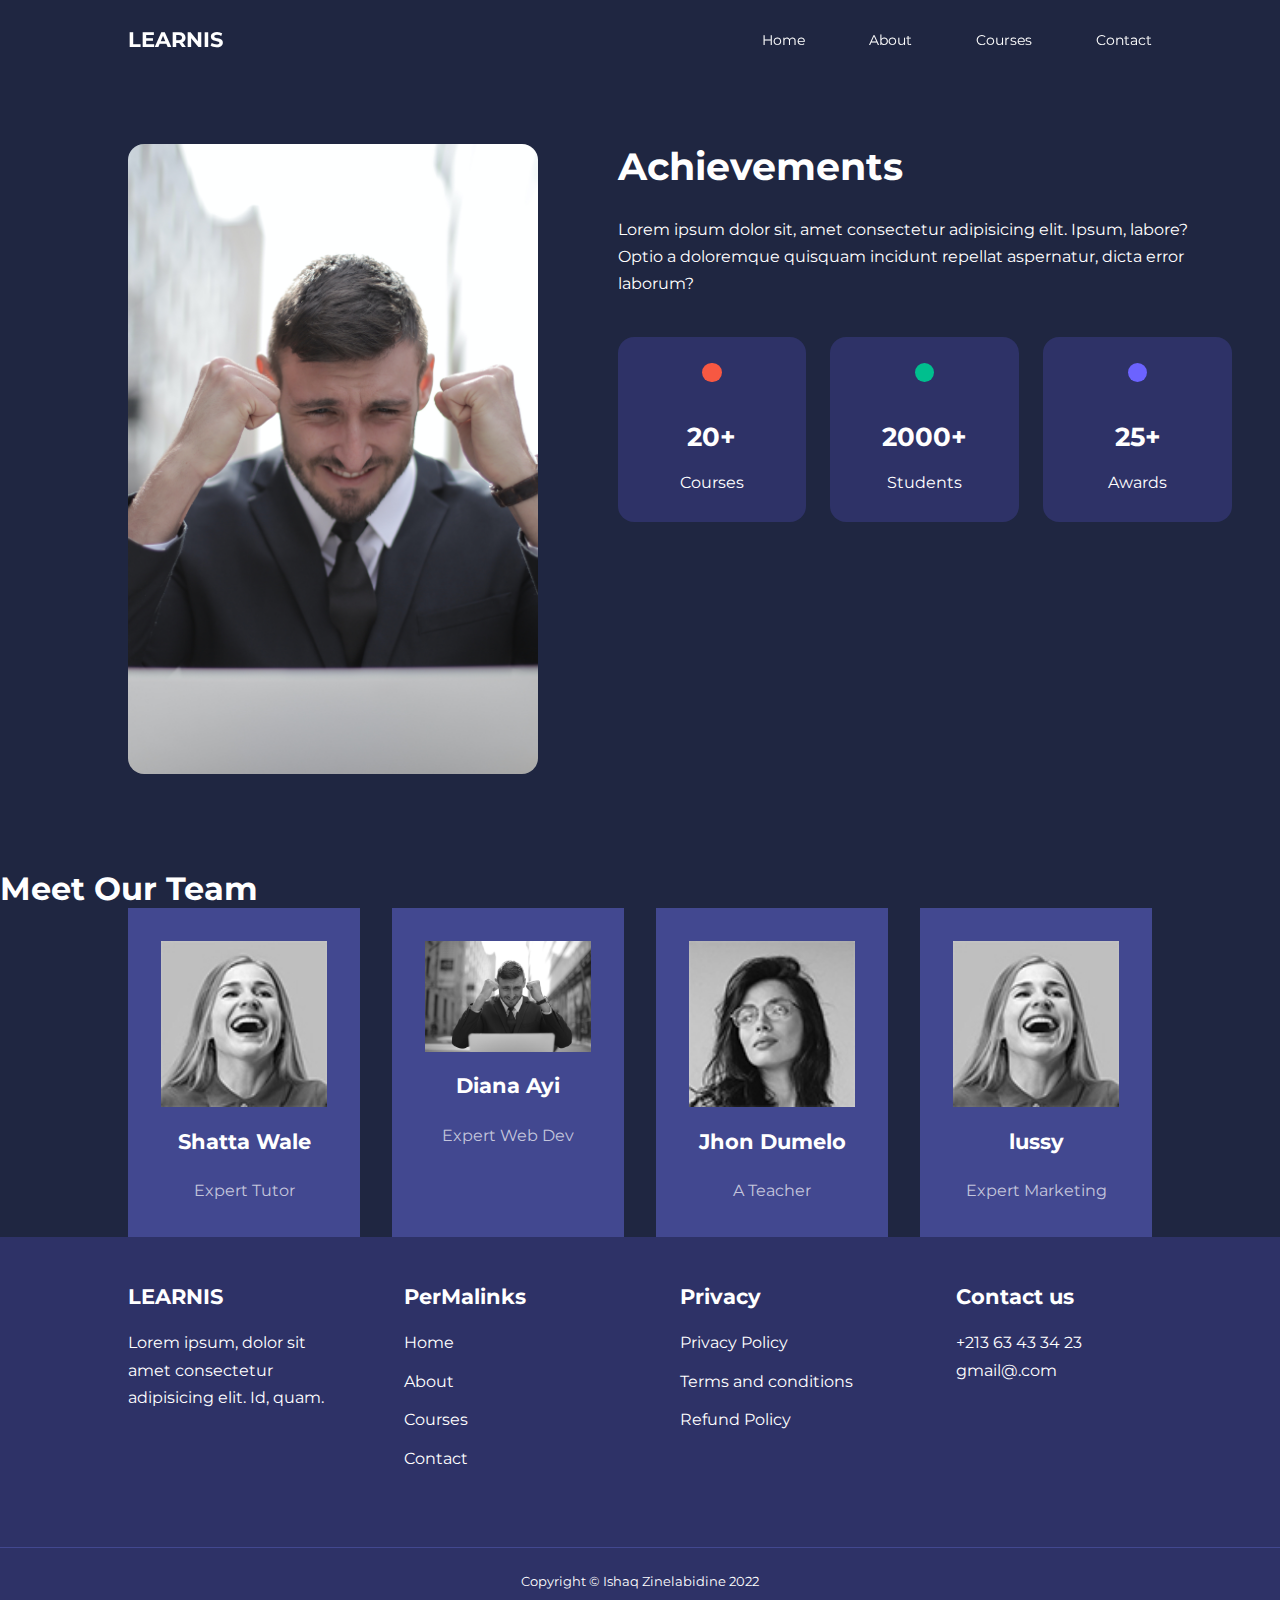
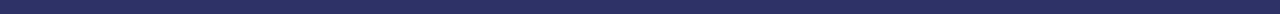
<file: about.html>
<!DOCTYPE html>
<html lang="en">
  <head>
    <meta charset="UTF-8" />
    <meta http-equiv="X-UA-Compatible" content="IE=edge" />
    <meta name="viewport" content="width=device-width, initial-scale=1.0" />
    <title>Multipage Education Website</title>
    <link
      rel="stylesheet"
      href="https://unicons.iconscout.com/release/v2.1.6/css/unicons.css"
    />
    <link rel="preconnect" href="https://fonts.googleapis.com" />
    <link rel="preconnect" href="https://fonts.gstatic.com" crossorigin />
    <link
      href="https://fonts.googleapis.com/css2?family=Montserrat:wght@300;500;700&display=swap"
      rel="stylesheet"
    />
    <link rel="stylesheet" href="./css/style.css" />
    <link rel="stylesheet" href="./css/about.css" />
  </head>
  <body>
    <nav>
      <div class="container nav__container">
        <a href="index.html"><h4>LEARNIS</h4> </a>
        <ul class="nav__menu">
          <li><a href="index.html">Home</a></li>
          <li><a href="about.html">About</a></li>
          <li><a href="courses.html">Courses</a></li>
          <li><a href="contact.html">Contact</a></li>
        </ul>
        <button id="open-menu-btn"><i class="uil uil-bars"></i></button>
        <button id="close-menu-btn"><i class="uil uil-multiply"></i></button>
      </div>
    </nav>

    <!--   ACHievments-->
    <section class="about__achievements">
      <div class="container about__achievements_container">
        <div class="about__achievements-left">
          <img src="./images/achiev.jpg" />
        </div>
        <div class="about__achievements-right">
          <h1>Achievements</h1>
          <p>
            Lorem ipsum dolor sit, amet consectetur adipisicing elit. Ipsum,
            labore? Optio a doloremque quisquam incidunt repellat aspernatur,
            dicta error laborum?
          </p>
          <div class="achievements__cards">
            <article class="achievement__card">
              <span class="achievement__icon">
                <i class="uil uil-video"></i>
              </span>
              <h3>20+</h3>
              <p>Courses</p>
            </article>
            <article class="achievement__card">
              <span class="achievement__icon">
                <i class="uil uil-users-alt"></i>
              </span>
              <h3>2000+</h3>
              <p>Students</p>
            </article>
            <article class="achievement__card">
              <span class="achievement__icon">
                <i class="uil uil-trophy"></i>
              </span>
              <h3>25+</h3>
              <p>Awards</p>
            </article>
          </div>
        </div>
      </div>
    </section>

    <!-- =======  Team ========  -->

    <sction class="team">
      <h2>Meet Our Team</h2>
      <div class="container team__container">
        <article class="team__member">
          <div class="team__member-image">
            <img src="./images/2.jpg" />
          </div>
          <div class="team__member-info">
            <h4>Shatta Wale</h4>
            <p>Expert Tutor</p>
          </div>
          <div class="team__member-socials">
            <a href="https://instagram.com" target="_blank"
              ><i class="uil uil-instagram"></i
            ></a>
            <a href="https://twitter.com" target="_blank"
              ><i class="uil uil-twitter-alt"></i
            ></a>
            <a href="https://linkedin.com" target="_blank"
              ><i class="uil uil-linkedin-alt"></i
            ></a>
          </div>
        </article>
        <article class="team__member">
          <div class="team__member-image">
            <img src="./images/achiev.jpg" />
          </div>
          <div class="team__member-info">
            <h4>Diana Ayi</h4>
            <p>Expert Web Dev</p>
          </div>
          <div class="team__member-socials">
            <a href="https://instagram.com" target="_blank"
              ><i class="uil uil-instagram"></i
            ></a>
            <a href="https://twitter.com" target="_blank"
              ><i class="uil uil-twitter-alt"></i
            ></a>
            <a href="https://linkedin.com" target="_blank"
              ><i class="uil uil-linkedin-alt"></i
            ></a>
          </div>
        </article>
        <article class="team__member">
          <div class="team__member-image">
            <img src="./images/1.jpg" />
          </div>
          <div class="team__member-info">
            <h4>Jhon Dumelo</h4>
            <p>A Teacher</p>
          </div>
          <div class="team__member-socials">
            <a href="https://instagram.com" target="_blank"
              ><i class="uil uil-instagram"></i
            ></a>
            <a href="https://twitter.com" target="_blank"
              ><i class="uil uil-twitter-alt"></i
            ></a>
            <a href="https://linkedin.com" target="_blank"
              ><i class="uil uil-linkedin-alt"></i
            ></a>
          </div>
        </article>
        <article class="team__member">
          <div class="team__member-image">
            <img src="./images/2.jpg" />
          </div>
          <div class="team__member-info">
            <h4>lussy</h4>
            <p>Expert Marketing</p>
          </div>
          <div class="team__member-socials">
            <a href="https://instagram.com" target="_blank"
              ><i class="uil uil-instagram"></i
            ></a>
            <a href="https://twitter.com" target="_blank"
              ><i class="uil uil-twitter-alt"></i
            ></a>
            <a href="https://linkedin.com" target="_blank"
              ><i class="uil uil-linkedin-alt"></i
            ></a>
          </div>
        </article>
      </div>
    </sction>
    <footer>
      <div class="container footer__container">
        <div class="footer__1">
          <a href="index.html" class="footer__logo"><h4>LEARNIS</h4></a>
          <p>
            Lorem ipsum, dolor sit amet consectetur adipisicing elit. Id, quam.
          </p>
        </div>
        <div class="footer__2">
          <h4>PerMalinks</h4>
          <ul class="permalinks">
            <li><a href="index.html">Home</a></li>
            <li><a href="about.html">About</a></li>
            <li><a href="courses.html">Courses</a></li>
            <li><a href="contact.html">Contact</a></li>
          </ul>
        </div>

        <div class="footer__3">
          <h4>Privacy</h4>
          <ul class="privacy">
            <li><a href="#">Privacy Policy</a></li>
            <li><a href="#">Terms and conditions</a></li>
            <li><a href="#">Refund Policy</a></li>
          </ul>
        </div>
        <div class="footer__4">
          <h4>Contact us</h4>

          <div>
            <p>+213 63 43 34 23</p>
            <p>gmail@.com</p>
          </div>
          <ul class="footer__socials">
            <li>
              <a href="#"><i class="uil uil-facebook-f"></i></a>
            </li>
            <li>
              <a href="#"><i class="uil uil-instagram-alt"></i></a>
            </li>
            <li>
              <a href="#"><i class="uil uil-twitter"></i></a>
            </li>
            <li>
              <a href="#"><i class="uil uil-linkedin-alt"></i></a>
            </li>
          </ul>
        </div>
      </div>
      <div class="footer__copyright">
        <small> Copyright &copy; Ishaq Zinelabidine 2022 </small>
      </div>
    </footer>

    <script src="./main.js"></script>
  </body>
</html>
</file>
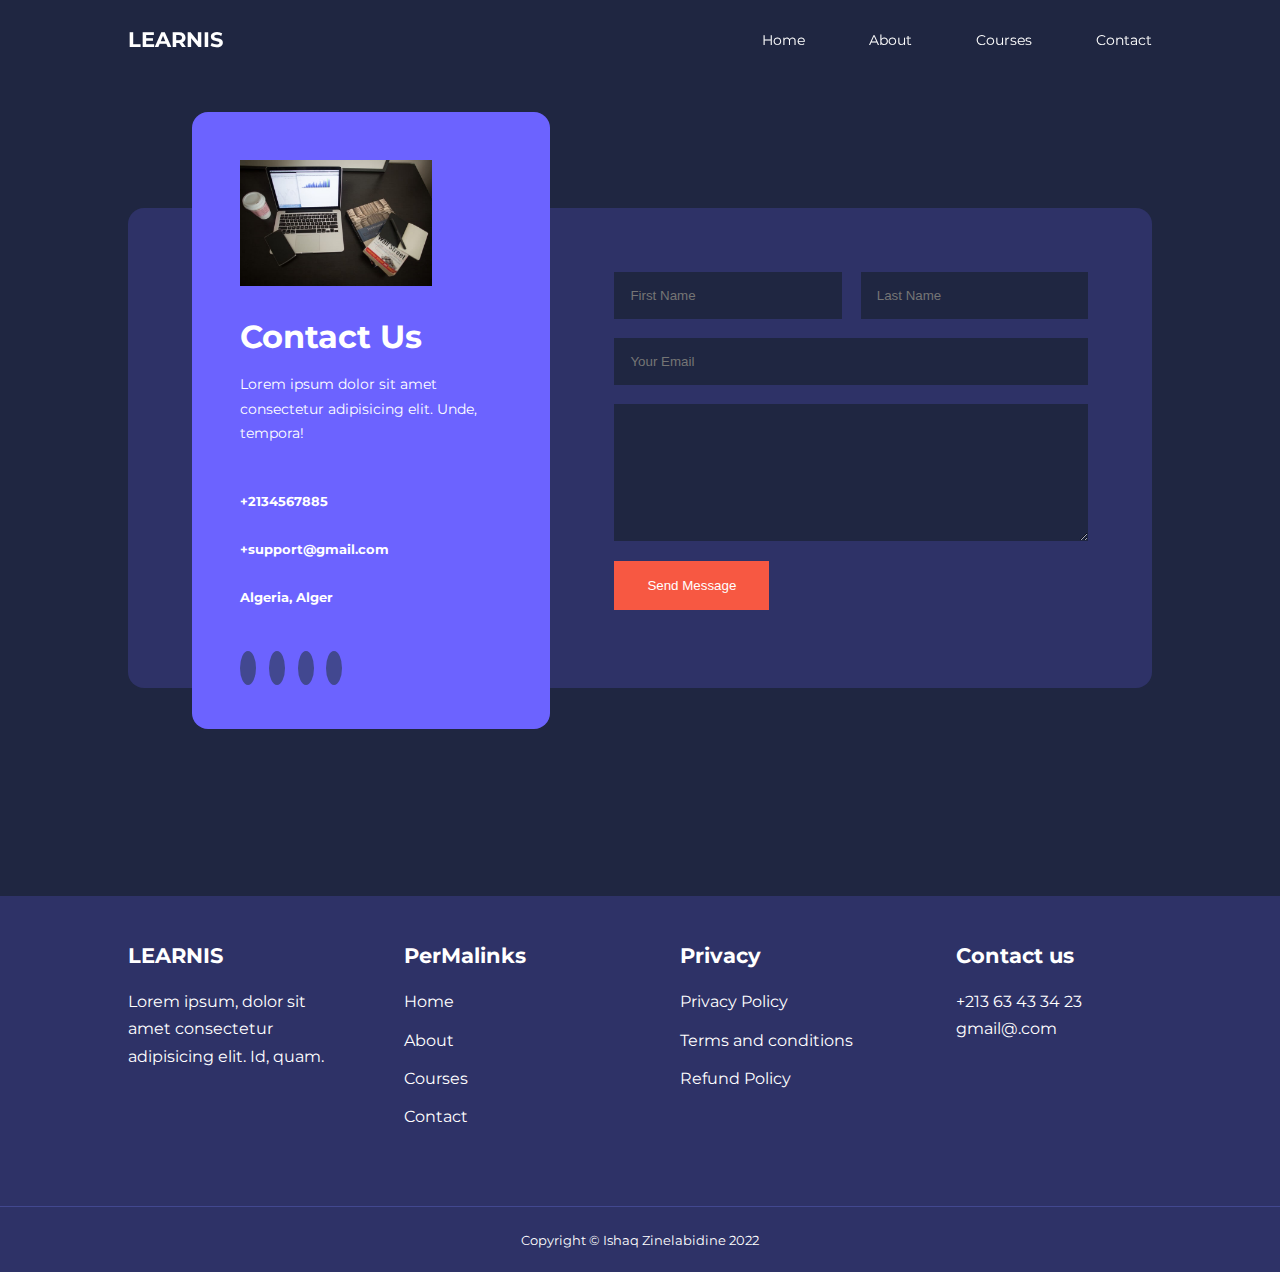
<file: contact.html>
<!DOCTYPE html>
<html lang="en">
  <head>
    <meta charset="UTF-8" />
    <meta http-equiv="X-UA-Compatible" content="IE=edge" />
    <meta name="viewport" content="width=device-width, initial-scale=1.0" />
    <title>Multipage Education Website</title>
    <link
      rel="stylesheet"
      href="https://unicons.iconscout.com/release/v2.1.6/css/unicons.css"
    />
    <link rel="preconnect" href="https://fonts.googleapis.com" />
    <link rel="preconnect" href="https://fonts.gstatic.com" crossorigin />
    <link
      href="https://fonts.googleapis.com/css2?family=Montserrat:wght@300;500;700&display=swap"
      rel="stylesheet"
    />
    <link rel="stylesheet" href="./css/style.css" />
    <link rel="stylesheet" href="./css/contact.css" />
  </head>
  <body>
    <nav>
      <div class="container nav__container">
        <a href="index.html"><h4>LEARNIS</h4> </a>
        <ul class="nav__menu">
          <li><a href="index.html">Home</a></li>
          <li><a href="about.html">About</a></li>
          <li><a href="courses.html">Courses</a></li>
          <li><a href="contact.html">Contact</a></li>
        </ul>
        <button id="open-menu-btn"><i class="uil uil-bars"></i></button>
        <button id="close-menu-btn"><i class="uil uil-multiply"></i></button>
      </div>
    </nav>

    <!-- =======  CONTACT ========  -->
    <section class="contact">
      <div class="container contact__container">
        <aside class="contact__aside">
          <div class="aside__image">
            <img src="./images/work6.jpg" alt="" />
          </div>
          <h2>Contact Us</h2>
          <p>
            Lorem ipsum dolor sit amet consectetur adipisicing elit. Unde,
            tempora!
          </p>
          <ul class="contact__details">
            <li>
              <i class="uil uil-phone-times"></i>
              <h5>+2134567885</h5>
            </li>
            <li>
              <i class="uil uil-envelope"></i>
              <h5>+support@gmail.com</h5>
            </li>
            <li>
              <i class="uil uil-location-point"></i>
              <h5>Algeria, Alger</h5>
            </li>
          </ul>
          <ul class="contact__socials">
            <li>
              <a href="#"><i class="uil uil-facebook-f"></i></a>
            </li>
            <li>
              <a href="#"><i class="uil uil-instagram-alt"></i></a>
            </li>
            <li>
              <a href="#"><i class="uil uil-twitter"></i></a>
            </li>
            <li>
              <a href="#"><i class="uil uil-linkedin-alt"></i></a>
            </li>
          </ul>
        </aside>

        <form class="contact__form">
          <div class="form__name">
            <input
              type="text"
              name="First Name"
              placeholder="First Name"
              required
            />
            <input
              type="text"
              name="Last Name"
              placeholder="Last Name"
              required
            />
          </div>
          <input
            type="mail"
            name="Email Address"
            placeholder="Your Email"
            required
          />

          <textarea name="Message" rows="7"></textarea>
          <button type="submit" class="btn btn-primary">Send Message</button>
        </form>
      </div>
    </section>

    <footer>
      <div class="container footer__container">
        <div class="footer__1">
          <a href="index.html" class="footer__logo"><h4>LEARNIS</h4></a>
          <p>
            Lorem ipsum, dolor sit amet consectetur adipisicing elit. Id, quam.
          </p>
        </div>
        <div class="footer__2">
          <h4>PerMalinks</h4>
          <ul class="permalinks">
            <li><a href="index.html">Home</a></li>
            <li><a href="about.html">About</a></li>
            <li><a href="courses.html">Courses</a></li>
            <li><a href="contact.html">Contact</a></li>
          </ul>
        </div>

        <div class="footer__3">
          <h4>Privacy</h4>
          <ul class="privacy">
            <li><a href="#">Privacy Policy</a></li>
            <li><a href="#">Terms and conditions</a></li>
            <li><a href="#">Refund Policy</a></li>
          </ul>
        </div>
        <div class="footer__4">
          <h4>Contact us</h4>

          <div>
            <p>+213 63 43 34 23</p>
            <p>gmail@.com</p>
          </div>
          <ul class="footer__socials">
            <li>
              <a href="#"><i class="uil uil-facebook-f"></i></a>
            </li>
            <li>
              <a href="#"><i class="uil uil-instagram-alt"></i></a>
            </li>
            <li>
              <a href="#"><i class="uil uil-twitter"></i></a>
            </li>
            <li>
              <a href="#"><i class="uil uil-linkedin-alt"></i></a>
            </li>
          </ul>
        </div>
      </div>
      <div class="footer__copyright">
        <small> Copyright &copy; Ishaq Zinelabidine 2022 </small>
      </div>
    </footer>

    <script src="./main.js"></script>
  </body>
</html>
</file>
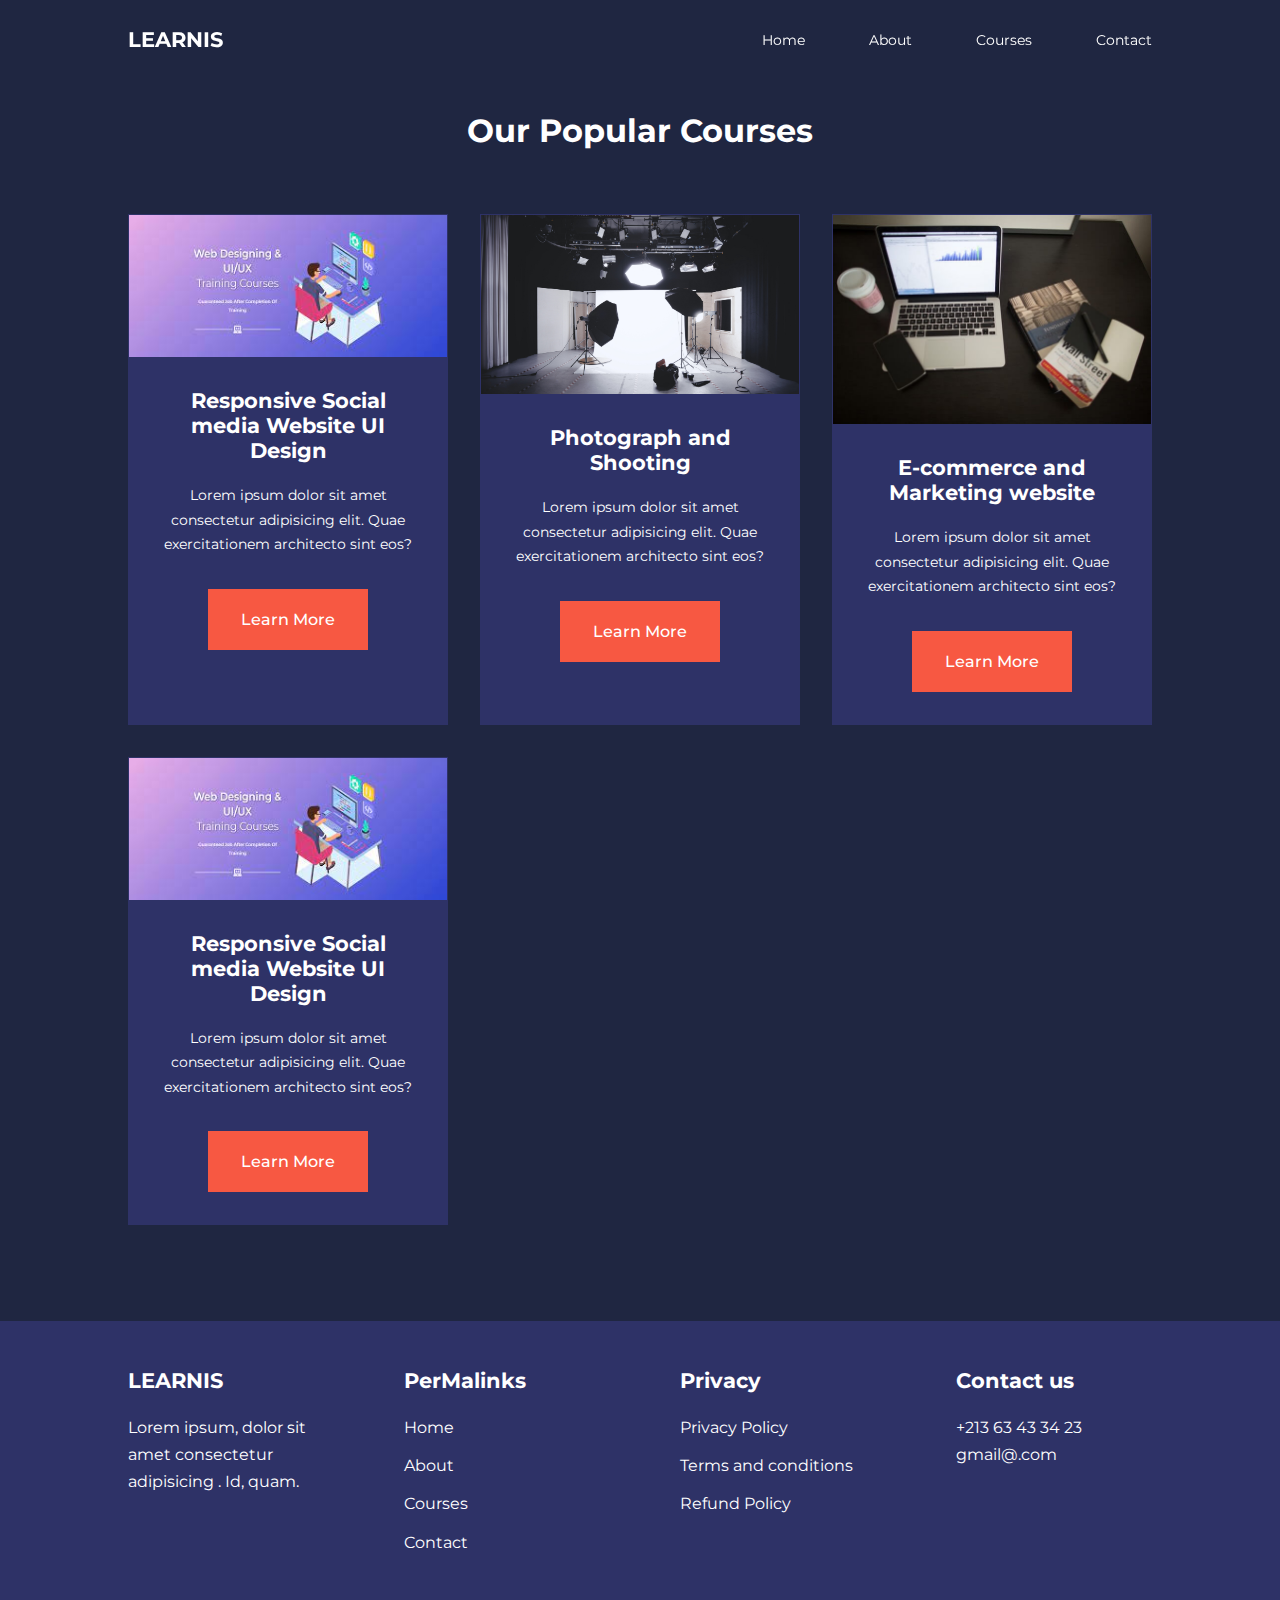
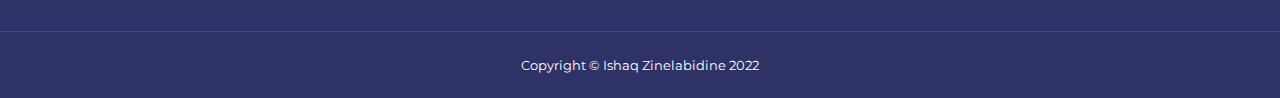
<file: courses.html>
<!DOCTYPE html>
<html lang="en">
  <head>
    <meta charset="UTF-8" />
    <meta http-equiv="X-UA-Compatible" content="IE=edge" />
    <meta name="viewport" content="width=device-width, initial-scale=1.0" />
    <title>Multipage Education Website</title>
    <link
      rel="stylesheet"
      href="https://unicons.iconscout.com/release/v2.1.6/css/unicons.css"
    />
    <link rel="preconnect" href="https://fonts.googleapis.com" />
    <link rel="preconnect" href="https://fonts.gstatic.com" crossorigin />
    <link
      href="https://fonts.googleapis.com/css2?family=Montserrat:wght@300;500;700&display=swap"
      rel="stylesheet"
    />
    <link rel="stylesheet" href="./css/style.css" />
    <style>
      .courses {
        margin-top: 1rem;
      }
    </style>
  </head>
  <body>
    <nav>
      <div class="container nav__container">
        <a href="index.html"><h4>LEARNIS</h4> </a>
        <ul class="nav__menu">
          <li><a href="index.html">Home</a></li>
          <li><a href="about.html">About</a></li>
          <li><a href="courses.html">Courses</a></li>
          <li><a href="contact.html">Contact</a></li>
        </ul>
        <button id="open-menu-btn"><i class="uil uil-bars"></i></button>
        <button id="close-menu-btn"><i class="uil uil-multiply"></i></button>
      </div>
    </nav>

    <section class="courses">
      <h2>Our Popular Courses</h2>
      <div class="container courses__container">
        <article class="course">
          <div class="course__image">
            <img src="./images/download.jpeg" alt="" />
          </div>
          <div class="course__info">
            <h4>Responsive Social media Website UI Design</h4>
            <p>
              Lorem ipsum dolor sit amet consectetur adipisicing elit. Quae
              exercitationem architecto sint eos?
            </p>
            <a href="courses.html" class="btn btn-primary">Learn More</a>
          </div>
        </article>
        <article class="course">
          <div class="course__image">
            <img src="./images/pexels-alexander-dummer-134469.jpg" alt="" />
          </div>
          <div class="course__info">
            <h4>Photograph and Shooting</h4>
            <p>
              Lorem ipsum dolor sit amet consectetur adipisicing elit. Quae
              exercitationem architecto sint eos?
            </p>
            <a href="courses.html" class="btn btn-primary">Learn More</a>
          </div>
        </article>
        <article class="course">
          <div class="course__image">
            <img src="./images/work6.jpg" alt="" />
          </div>
          <div class="course__info">
            <h4>E-commerce and Marketing website</h4>
            <p>
              Lorem ipsum dolor sit amet consectetur adipisicing elit. Quae
              exercitationem architecto sint eos?
            </p>
            <a href="courses.html" class="btn btn-primary">Learn More</a>
          </div>
        </article>
        <article class="course">
          <div class="course__image">
            <img src="./images/download.jpeg" alt="" />
          </div>
          <div class="course__info">
            <h4>Responsive Social media Website UI Design</h4>
            <p>
              Lorem ipsum dolor sit amet consectetur adipisicing elit. Quae
              exercitationem architecto sint eos?
            </p>
            <a href="courses.html" class="btn btn-primary">Learn More</a>
          </div>
        </article>
      </div>
    </section>
    <footer>
      <div class="container footer__container">
        <div class="footer__1">
          <a href="index.html" class="footer__logo"><h4>LEARNIS</h4></a>
          <p>
            Lorem ipsum, dolor sit amet consectetur adipisicing . Id, quam.
          </p>
        </div>
        <div class="footer__2">
          <h4>PerMalinks</h4>
          <ul class="permalinks">
            <li><a href="index.html">Home</a></li>
            <li><a href="about.html">About</a></li>
            <li><a href="courses.html">Courses</a></li>
            <li><a href="contact.html">Contact</a></li>
          </ul>
        </div>

        <div class="footer__3">
          <h4>Privacy</h4>
          <ul class="privacy">
            <li><a href="#">Privacy Policy</a></li>
            <li><a href="#">Terms and conditions</a></li>
            <li><a href="#">Refund Policy</a></li>
          </ul>
        </div>
        <div class="footer__4">
          <h4>Contact us</h4>

          <div>
            <p>+213 63 43 34 23</p>
            <p>gmail@.com</p>
          </div>
          <ul class="footer__socials">
            <li>
              <a href="www.facebook.com"><i class="uil uil-facebook-f"></i></a>
            </li>
            <li>
              <a href="#"><i class="uil uil-instagram-alt"></i></a>
            </li>
            <li>
              <a href="#"><i class="uil uil-twitter"></i></a>
            </li>
            <li>
              <a href="#"><i class="uil uil-linkedin-alt"></i></a>
            </li>
          </ul>
        </div>
      </div>
      <div class="footer__copyright">
        <small> Copyright &copy; Ishaq Zinelabidine 2022 </small>
      </div>
    </footer>
    <script src="./main.js"></script>
  </body>
</html>
</file>
<file: css/style.css>
* {
  margin: 0;
  padding: 0;
  border: 0;
  outline: 0;
  text-decoration: none;
  list-style: none;
  box-sizing: border-box;
}
:root {
  --color-primary: #6c63ff;
  --color-success: #00bf8e;
  --color-warning: #f7c94b;
  --color-danger: #f75842;
  --color-danger-variant: rgba(247, 88, 66, 0.4);
  --color-white: #fff;
  --color-light: rgba(255, 255, 255, 0.7);
  --color-black: #000;
  --color-bg: #1f2641;
  --color-bg1: #2e3267;
  --color-bg2: #424890;

  --container-width-lg: 80%;
  --container-width-md: 90%;
  --container-width-sm: 94%;
  --transition: all 400ms ease;
}
body {
  font-family: "Montserrat", sans-serif;
  line-height: 1.7;
  color: var(--color-white);
  background: var(--color-bg);
}
.container {
  width: var(--container-width-lg);
  margin: 0 auto;
}
section {
  padding: 6rem 0;
}
section h2 {
  text-align: center;
  margin-bottom: 4rem;
}
h1,
h2,
h3,
h4,
h5 {
  line-height: 1.2;
}
h1 {
  font-size: 2.4rem;
}
h2 {
  font-size: 2rem;
}
h3 {
  font-size: 1.6rem;
}
h4 {
  font-size: 1.3rem;
}
a {
  color: var(--color-white);
}
img {
  width: 100%;
  display: block;
  object-fit: cover;
}
.btn {
  display: inline-block;
  background: var(--color-white);
  color: var(--color-black);
  padding: 1rem 2rem;
  border: 1px solid transparent;
  font-weight: 500;
  transition: var(--transition);
}
.btn:hover {
  background: transparent;
  color: var(--color-white);
  border-color: var(--color-white);
}
.btn-primary {
  background: var(--color-danger);
  color: var(--color-white);
}
/* ======. NAVBAR ======= ======== */
nav {
  background: transparent;
  width: 100vw;
  height: 5rem;
  position: fixed;
  top: 0;
  z-index: 11;
}
/* scroll navbar  js */

.window-scroll {
  background: var(--color-primary);
  box-shadow: 0 1rem 2rem rgba(0, 0, 0, 0.2);
}
.nav__container {
  height: 100%;
  display: flex;
  justify-content: space-between;
  align-items: center;
}
nav button {
  display: none;
}
.nav__menu {
  display: flex;
  align-items: center;
  gap: 4rem;
}
.nav__menu a {
  font-size: 0.9rem;
  transition: var(--transition);
}
.nav__menu a:hover {
  color: var(--color-bg2);
}
/* --------- Header -------- */
header {
  position: relative;
  top: 5rem;
  overflow: hidden;
  height: 70vh;
  margin-bottom: 5rem;
}
.header__container {
  display: grid;
  grid-template-columns: 1fr 1fr;
  align-items: center;
  gap: 5rem;
  height: 100%;
  margin: 0 7rem;
}
.header__left p {
  margin: 1rem 0 2.4rem;
}
.header__right-image img {
  border-radius: 2rem;
  opacity: 0.8;
}
/* ------------- Categories --------- */
.categories {
  background: var(--color-bg1);
  height: 29rem;
}
.categories h1 {
  line-height: 1;
  margin-bottom: 3rem;
}
.categories__container {
  display: grid;
  grid-template-columns: 44% 60%;
  /* gap: 4rem; */
}
.categories__left {
  margin-right: 4rem;
}
.categories__left p {
  margin: 1rem 0 3rem;
}
.categories__right {
  display: grid;
  grid-template-columns: repeat(3, 1fr);
  gap: 1.2rem;
}
.category {
  background: var(--color-bg2);
  padding: 2rem;
  border-radius: 2rem;
  transition: var(--transition);
}
.category:hover {
  box-shadow: 0 3rem 3rem rgba(0, 0, 0, 0.3);
  z-index: 1;
}
.category:nth-child(2) .category__icon {
  background: var(--color-danger);
}
.category:nth-child(3) .category__icon {
  background: var(--color-success);
}
.category:nth-child(4) .category__icon {
  background: var(--color-warning);
}
.category:nth-child(5) .category__icon {
  background: var(--color-light);
}

.category__icon {
  background: var(--color-primary);
  padding: 0.7rem;
  border-radius: 0.9rem;
}
.category h5 {
  margin: 2rem 0 1rem;
}
.category p {
  font-size: 0.85rem;
}
.courses {
  margin-top: 9rem;
}
.courses__container {
  display: grid;
  grid-template-columns: repeat(3, 1fr);
  gap: 2rem;
}
.course {
  background: var(--color-bg1);
  text-align: center;
  border: 1px solid transparent;
}
.course:hover {
  background: transparent;
  border-color: var(--color-primary);
}

.course__info {
  padding: 2rem;
}
.course__info p {
  margin: 1.2rem 0 2rem;
  font-size: 0.9rem;
}

/* -------  FAQ -------  */
.faqs {
  background: var(--color-bg1);
  box-shadow: inset 0 0 3rem rgba(0, 0, 0, 0.5);
}
.faqs__container {
  display: grid;
  grid-template-columns: 1fr 1fr;
  gap: 1rem;
}
.faq {
  padding: 2rem;
  display: flex;
  align-items: center;
  gap: 1.4rem;
  height: fit-content;
  background: var(--color-primary);
  cursor: pointer;
}
.faq h4 {
  font-size: 1rem;
  line-height: 2.2;
}
.faq__icon {
  align-self: flex-start;
  font-size: 1rem;
}
.faq p {
  margin-top: 0.8rem;
  display: none;
}
.faq.open p {
  display: block;
}

/* -------- testimonails ------- */
.testimonials__container {
  overflow-x: hidden;
  position: relative;
  margin-bottom: 5rem;
}
.testimonial {
  padding-top: 2rem;
}
.avatar {
  width: 6rem;
  height: 6rem;
  border-radius: 50%;
  overflow: hidden;
  margin: 0 auto 1rem;
  border: 1rem solid var(--color-bg1);
}
.testimonial__info {
  text-align: center;
}
.testimonial__body {
  background: var(--color-primary);
  padding: 2rem;
  margin-top: 3rem;
  position: relative;
}
.testimonial__body::before {
  content: "";
  display: block;
  background: linear-gradient(
    135deg,
    transparent,
    var(--color-primary),
    var(--color-primary),
    var(--color-primary)
  );
  width: 3rem;
  height: 3rem;
  position: absolute;
  left: 50%;

  top: -1.5rem;
  transform: rotate(45deg);
}
/* ----- footer ------- */
footer {
  padding-top: 3rem;
  background: var(--color-bg1);
}
.footer__container {
  display: grid;
  grid-template-columns: repeat(4, 1fr);
  gap: 5rem;
}
.footer__container > div h4 {
  margin-bottom: 1.2rem;
}
.footer__1 p {
  margin: 0 0 2rem;
}
footer ul li {
  margin-bottom: 0.7rem;
}

footer ul li a:hover {
  text-decoration: underline;
}
.footer__socials {
  display: flex;
  gap: 1rem;
  font-size: 1.2rem;
  margin-top: 2rem;
}
.footer__copyright {
  text-align: center;
  margin-top: 4rem;
  padding: 1.2rem 0;
  border-top: 1px solid var(--color-bg2);
}

/* ------ Media Queries (Tablets) ----- */
@media screen and (max-width: 1024px) {
  .container {
    width: var(--container-width-md);
  }
  h1 {
    font-size: 2.2rem;
  }
  h2 {
    font-size: 1.7rem;
  }
  h3 {
    font-size: 1.4rem;
  }
  h4 {
    font-size: 1.2rem;
  }

  /* ------- NAvbar ----- */
  nav button {
    display: inline-block;
    background: transparent;
    font-size: 1.8rem;
    color: var(--color-white);
    cursor: pointer;
  }
  nav button#close-menu-btn {
    display: none;
  }
  .nav__menu {
    position: fixed;
    top: 5rem;
    right: 5%;
    height: fit-content;
    width: 18rem;
    flex-direction: column;
    gap: 0;
    display: none;
  }
  .nav__menu li {
    width: 100%;
    height: 5.8rem;
    animation: animateNavItems 400ms linear forwards;
    transform-origin: top right;
    opacity: 0;
  }
  .nav__menu li:nth-child(2) {
    animation-delay: 200ms;
  }
  .nav__menu li:nth-child(3) {
    animation-delay: 300ms;
  }
  .nav__menu li:nth-child(4) {
    animation-delay: 400ms;
  }
  @keyframes animateNavItems {
    0% {
      transform: rotateZ(-90deg) rotateX(90deg) scale(0.1);
    }
    100% {
      transform: rotateZ(0) scale(1);
      opacity: 1;
    }
  }
  .nav__menu li a {
    background: var(--color-primary);
    box-shadow: -4rem 6rem 10rem rgba(0, 0, 0, 0.6);
    place-items: center;
    width: 100%;
    height: 100%;
    display: grid;
  }
  .nav__menu li a:hover {
    background: var(--color-bg2);
    color: var(--color-white);
  }
  /* ----- Header ----- */
  header {
    height: 52vh;
    margin-bottom: 4rem;
  }
  .header__container {
    gap: 0;
    padding-bottom: 3rem;
  }
  /* ------ categories ----- */
  .categories {
    height: auto;
  }
  .categories__container {
    grid-template-columns: 1fr;
    gap: 3rem;
  }
  .categories__left {
    margin-right: 0;
  }
  /* ------ popular courses ------- */
  .courses {
    margin-top: 0;
  }
  .courses__container {
    grid-template-columns: 1fr 1fr;
  }
  /* ------- FAQs ------ */
  .faq {
    padding: 1.5rem;
  }
  /* ------ footer ------ */
  .footer__container {
    grid-template-columns: 1fr 1fr;
  }
}
/* ----------- Media queries Mobile ---------- */
@media screen and (max-width: 600px) {
  .container {
    width: var(--container-width-sm);
  }
  /* ------ navbar------ */
  .nav__menu {
    right: 3%;
  }
  /* -------- Header -------- */
  header {
    height: 100vh;
  }
  .header__container {
    grid-template-columns: 1fr;
    text-align: center;
    margin-top: 0;
  }
  .header__left p {
    margin-bottom: 1.3rem;
  }
  /* ------- categ ------ */
  .categories__right {
    grid-template-columns: 1fr 1fr;
    gap: 0.7rem;
  }
  .category {
    padding: 1rem;
    border-radius: 1rem;
  }
  .category__icon {
    margin-top: 4px;
    display: inline-block;
  }
  /* ------- popular courses ----- */
  .courses__container {
    grid-template-columns: 1fr;
  }
  /* ---- testi ------- */
  .testimonial__body {
    padding: 1.2rem;
  }
  /* ----- footer------ */
  .footer__container {
    grid-template-columns: 1fr;
    text-align: center;
    gap: 2rem;
  }
  .footer__1 p {
    margin: 1rem auto;
  }
  .footer__socials {
    justify-content: center;
  }
}
</file>
<file: css/about.css>
/* -------- Achievements ----- */
.about__achievements {
  margin-top: 3rem;
}
.about__achievements_container {
  display: grid;
  grid-template-columns: 40% 60%;
  gap: 5rem;
}
.about__achievements-left img {
  border-radius: 1rem;
  height: 70vh;
}
.about__achievements-right > p {
  margin: 1.6rem 0 2.5rem;
}
.achievements__cards {
  display: grid;
  grid-template-columns: repeat(3, 1fr);
  gap: 1.5rem;
}
.achievement__card {
  background: var(--color-bg1);
  padding: 1.6rem;
  border-radius: 1rem;
  text-align: center;
  transition: var(--transition);
}
.achievement__card:hover {
  background: var(--color-bg2);
  box-shadow: 0 3rem 3rem rgba(O, 0, 0, 0.3);
}
.achievement__icon {
  background: var(--color-danger);
  padding: 0.6rem;
  border-radius: 1rem;
  display: inline-block;
  margin-bottom: 2rem;
  font-size: 2rem;
}
.achievement__card:nth-child(2) .achievement__icon {
  background: var(--color-success);
}
.achievement__card:nth-child(3) .achievement__icon {
  background: var(--color-primary);
}
.achievement__card p {
  margin-top: 1rem;
}

/* ------ Team ------- */
.team {
  background: var(--color-bg1);
  box-shadow: inset 0 0 3rem rgba(O, 0, 0, 0.5);
}
.team__container {
  display: grid;
  grid-template-columns: repeat(4, 1fr);
  gap: 2rem;
}
.team__member {
  background: var(--color-bg2);
  padding: 2rem;
  border: 1px solid transparent;
  transition: var(--transition);
  position: relative;
  overflow: hidden;
}
.team__member:hover {
  background: transparent;
  border-color: var(--color-primary);
}
.team__member-image img {
  filter: saturate(0);
}
.team__member:hover img {
  filter: saturate(1);
}
.team__member-info * {
  text-align: center;
  margin-top: 1.4rem;
}
.team__member-info p {
  color: var(--color-light);
}
.team__member-socials {
  position: absolute;
  top: 50%;
  transform: translateY(-50%);
  right: -100%;
  display: flex;
  flex-direction: column;
  background: var(--color-primary);
  border-radius: 1rem 0 0 1rem;
  box-shadow: -2rem 0 2rem rgba(O, 0, 0, 0.3);
  transition: var(--transition);
}
.team__member:hover .team__member-socials {
  right: 0;
}
.team__member-socials a {
  padding: 1rem;
}
/* --------------- Media Querise (tablets) -------- */
@media screen and (max-width: 1024px) {
  .about__achievements {
    margin-top: 2rem;
  }
  .about__achievements_container {
    grid-template-columns: 1fr;
    gap: 4rem;
  }
  .about__achievements-left {
    width: 80%;
    margin: 0 auto;
  }

  .team__container {
    grid-template-columns: repeat(3, 1fr);
    gap: 1.5rem;
  }
  .team__member {
    padding: 1rem;
  }
}
/* --------------- Media Querise phones -------- */
@media screen and (max-width: 1024px) {
  .achievements__cards {
    grid-template-columns: 1fr 1fr;
    gap: 0.7rem;
  }
  .team__container {
    grid-template-columns: 1fr 1fr;
    gap: 0.7rem;
  }
  .team__member {
    padding: 0;
  }
  .team__member p {
    margin-bottom: 1.5rem;
  }
}
</file>
<file: css/contact.css>
.contact__container {
  background: var(--color-bg1);
  padding: 4rem;
  display: grid;
  grid-template-columns: 40% 60%;
  gap: 4rem;
  height: 30rem;
  margin: 7rem auto;
  border-radius: 1rem;
}

/* ------ Aside ------- */
.contact__aside {
  background: var(--color-primary);
  padding: 3rem;
  border-radius: 1rem;
  position: relative;
  bottom: 10rem;
}
.aside__image {
  width: 12rem;
  margin-bottom: 2rem;
}
.contact__aside h2 {
  text-align: left;
  margin-bottom: 1rem;
}
.contact__aside p {
  font-size: 0.9rem;
  margin-bottom: 2rem;
}
.contact__details li {
  display: grid;
  gap: 1rem;
  align-items: center;
  margin-bottom: 1rem;
}
.contact__socials {
  display: flex;
  gap: 0.8rem;
  margin-top: 3rem;
}
.contact__socials a {
  background: var(--color-bg2);
  padding: 0.5rem;
  border-radius: 50%;
  font-size: 0.9rem;
  transition: var(--transition);
}
.contact__socials a:hover {
  background: transparent;
}

/* ------ form ------- */
.contact__form {
  display: flex;
  flex-direction: column;
  gap: 1.2rem;
  margin-right: 4rem;
}
.form__name {
  display: flex;
  gap: 1.2rem;
}
.contact__form input[type="text"] {
  width: 50%;
}
input,
textarea {
  width: 100%;
  padding: 1rem;
  background: var(--color-bg);
  color: var(--color-white);
}
.contact__form .btn {
  width: max-content;
  margin-top: 1erm;
  cursor: pointer;
}
/* ------ Media Queries for Tablets ------- */
@media screen and (max-width: 1024px) {
  .contact {
    padding-bottom: 0;
  }
  .contact__container {
    gap: 1.5rem;
    margin-top: 3rem;
    height: auto;
    padding: 1.5rem;
  }
  .contact__aside {
    width: auto;
    padding: 1.5rem;
    bottom: 0;
  }
  .contact__form {
    align-self: center;
    margin-right: 1.5rem;
  }
}

/* ------ Media Queries for Phones ------- */
@media screen and (max-width: 600px) {
  .contact__container {
    grid-template-columns: 1fr;
    gap: 3rem;
    margin-top: 0;
    padding: 0;
  }
  .contact__form {
    margin: 0 1.5rem 3rem;
  }
  .form__name {
    flex-direction: column;
  }
  .form__name input[type="text"] {
    width: 100%;
  }
}
</file>
